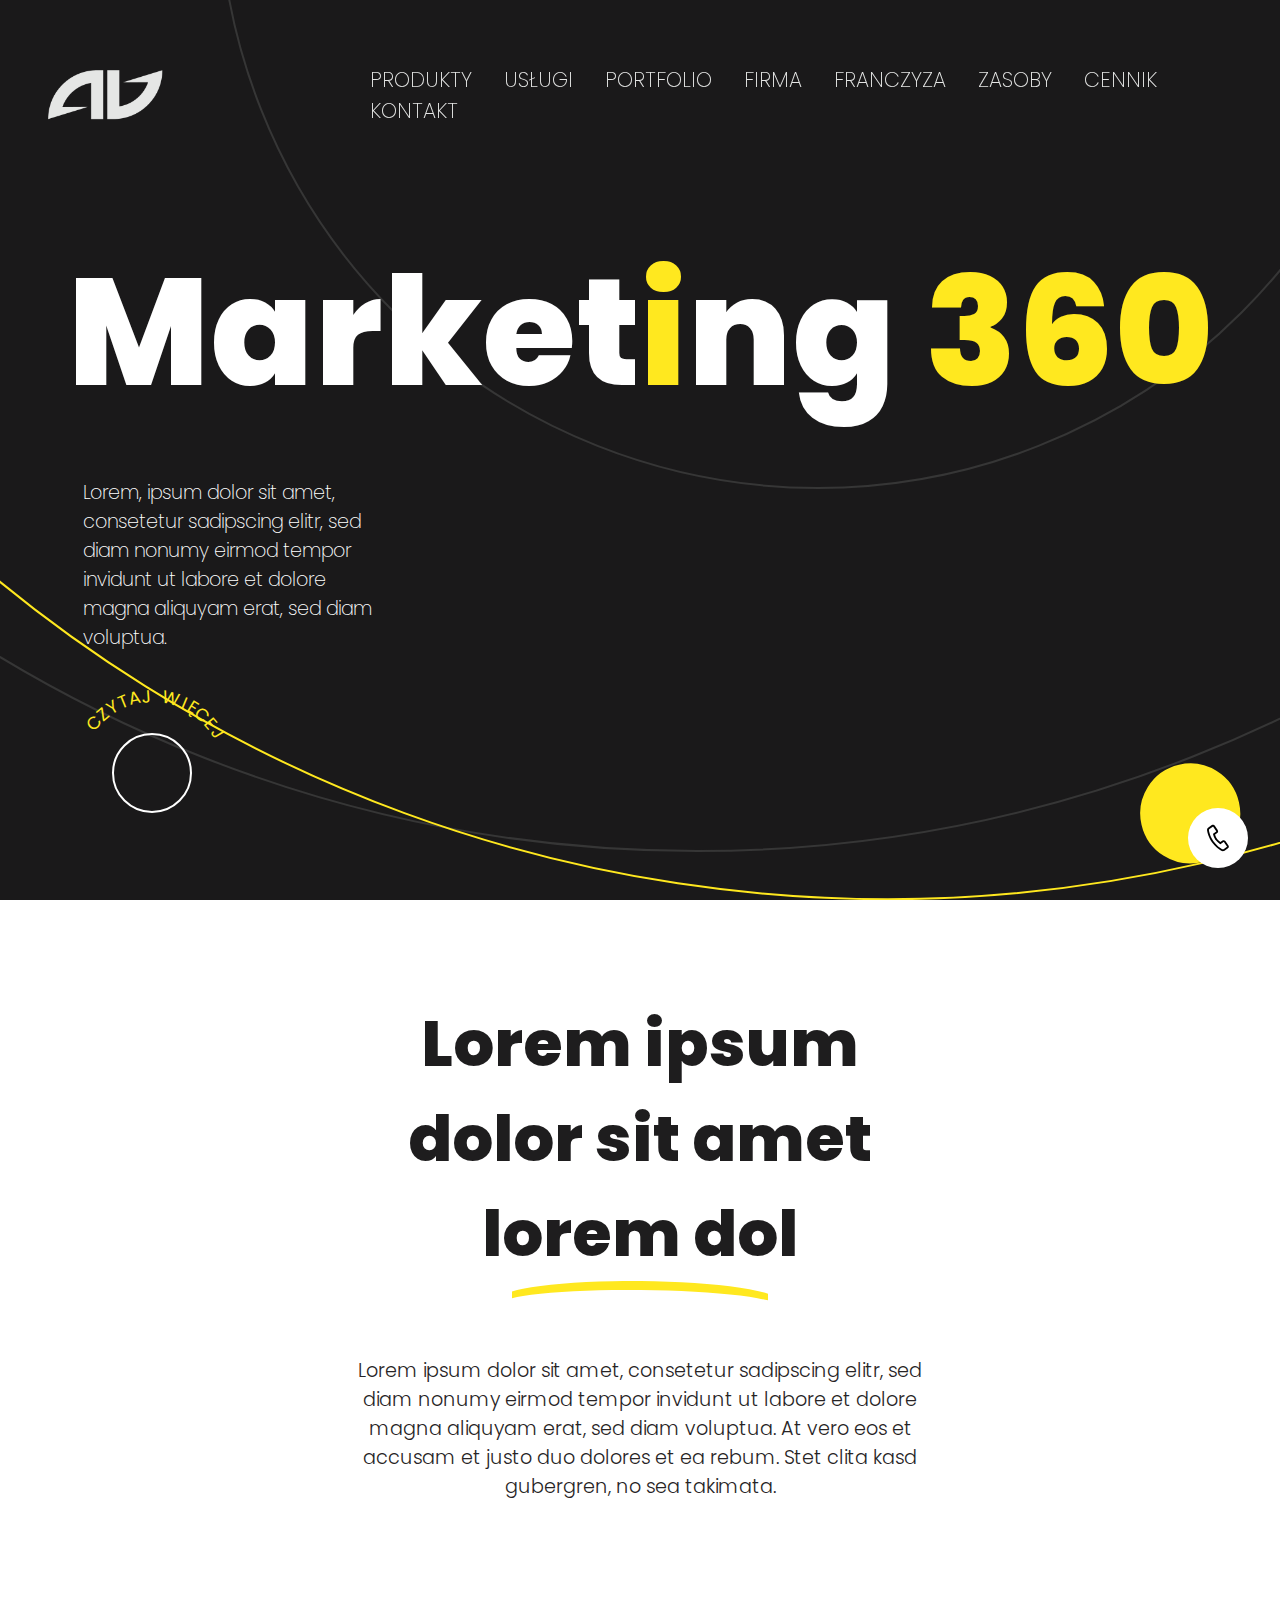
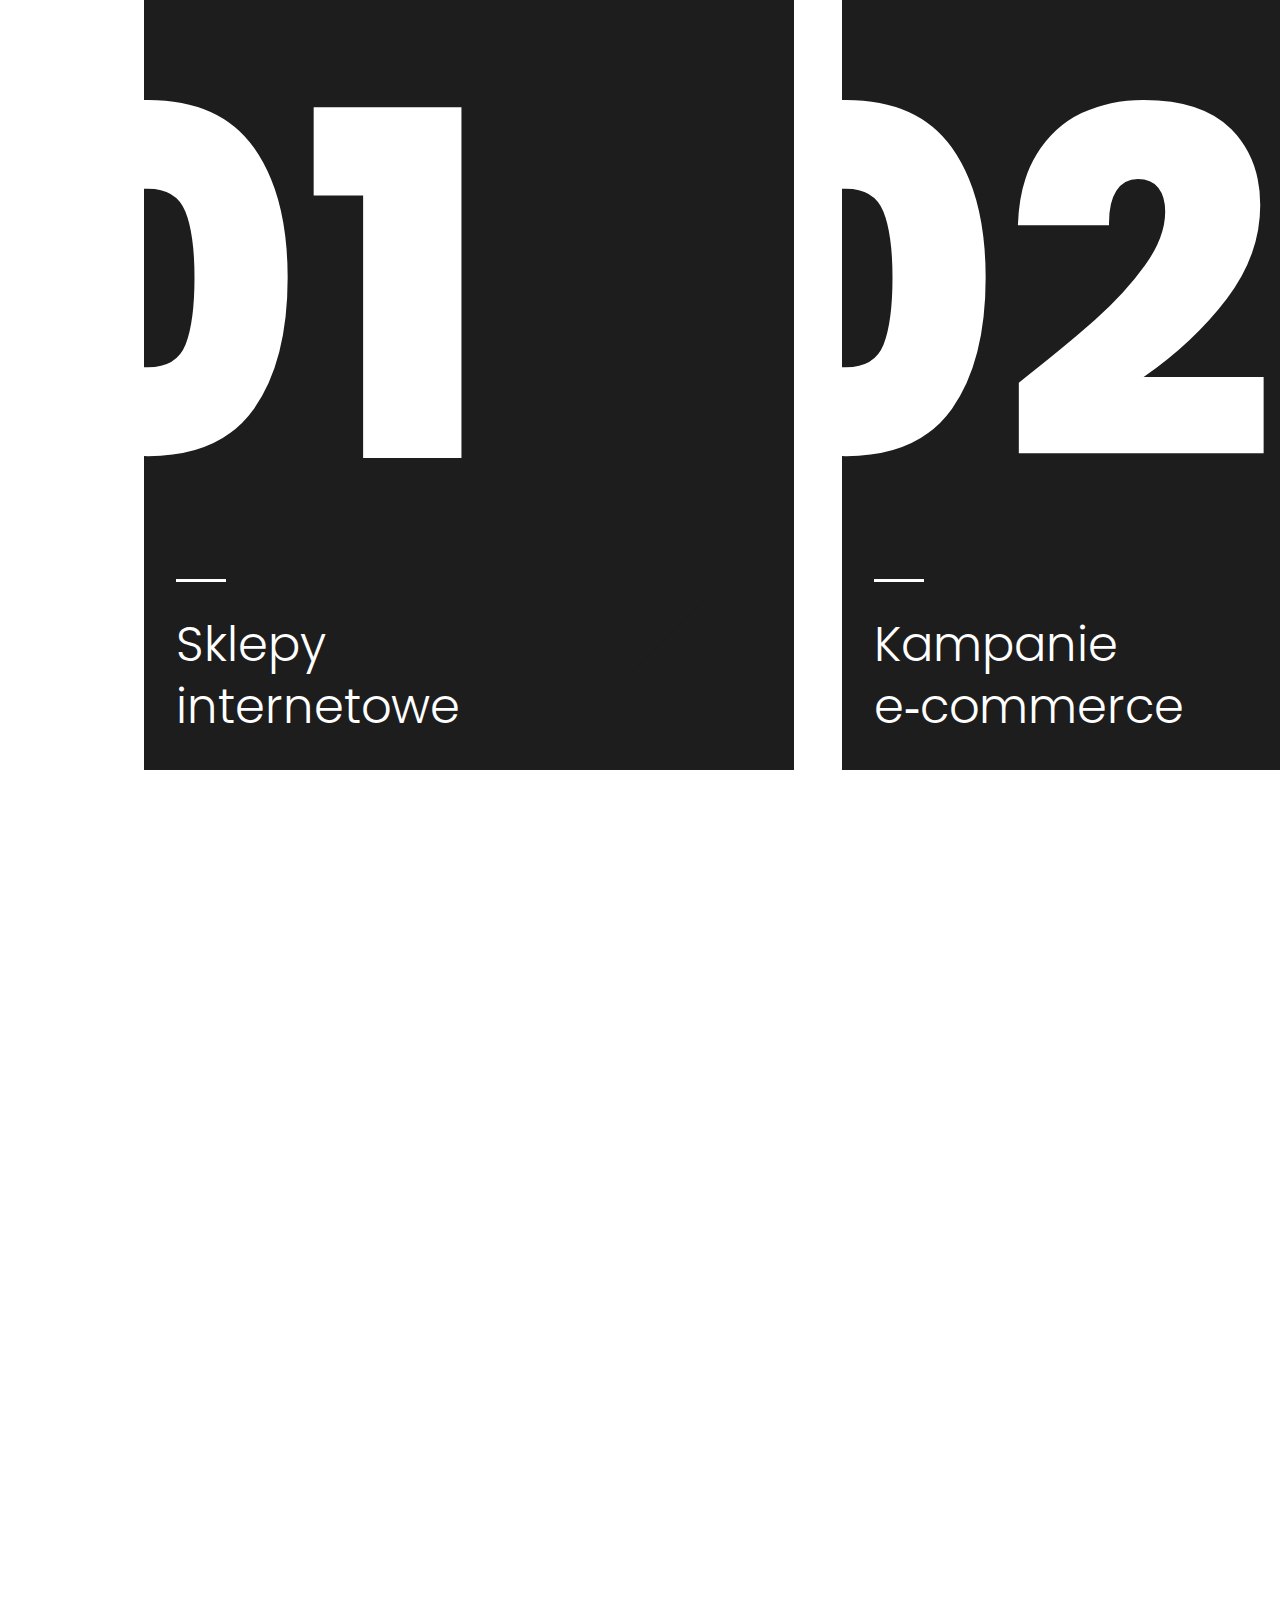
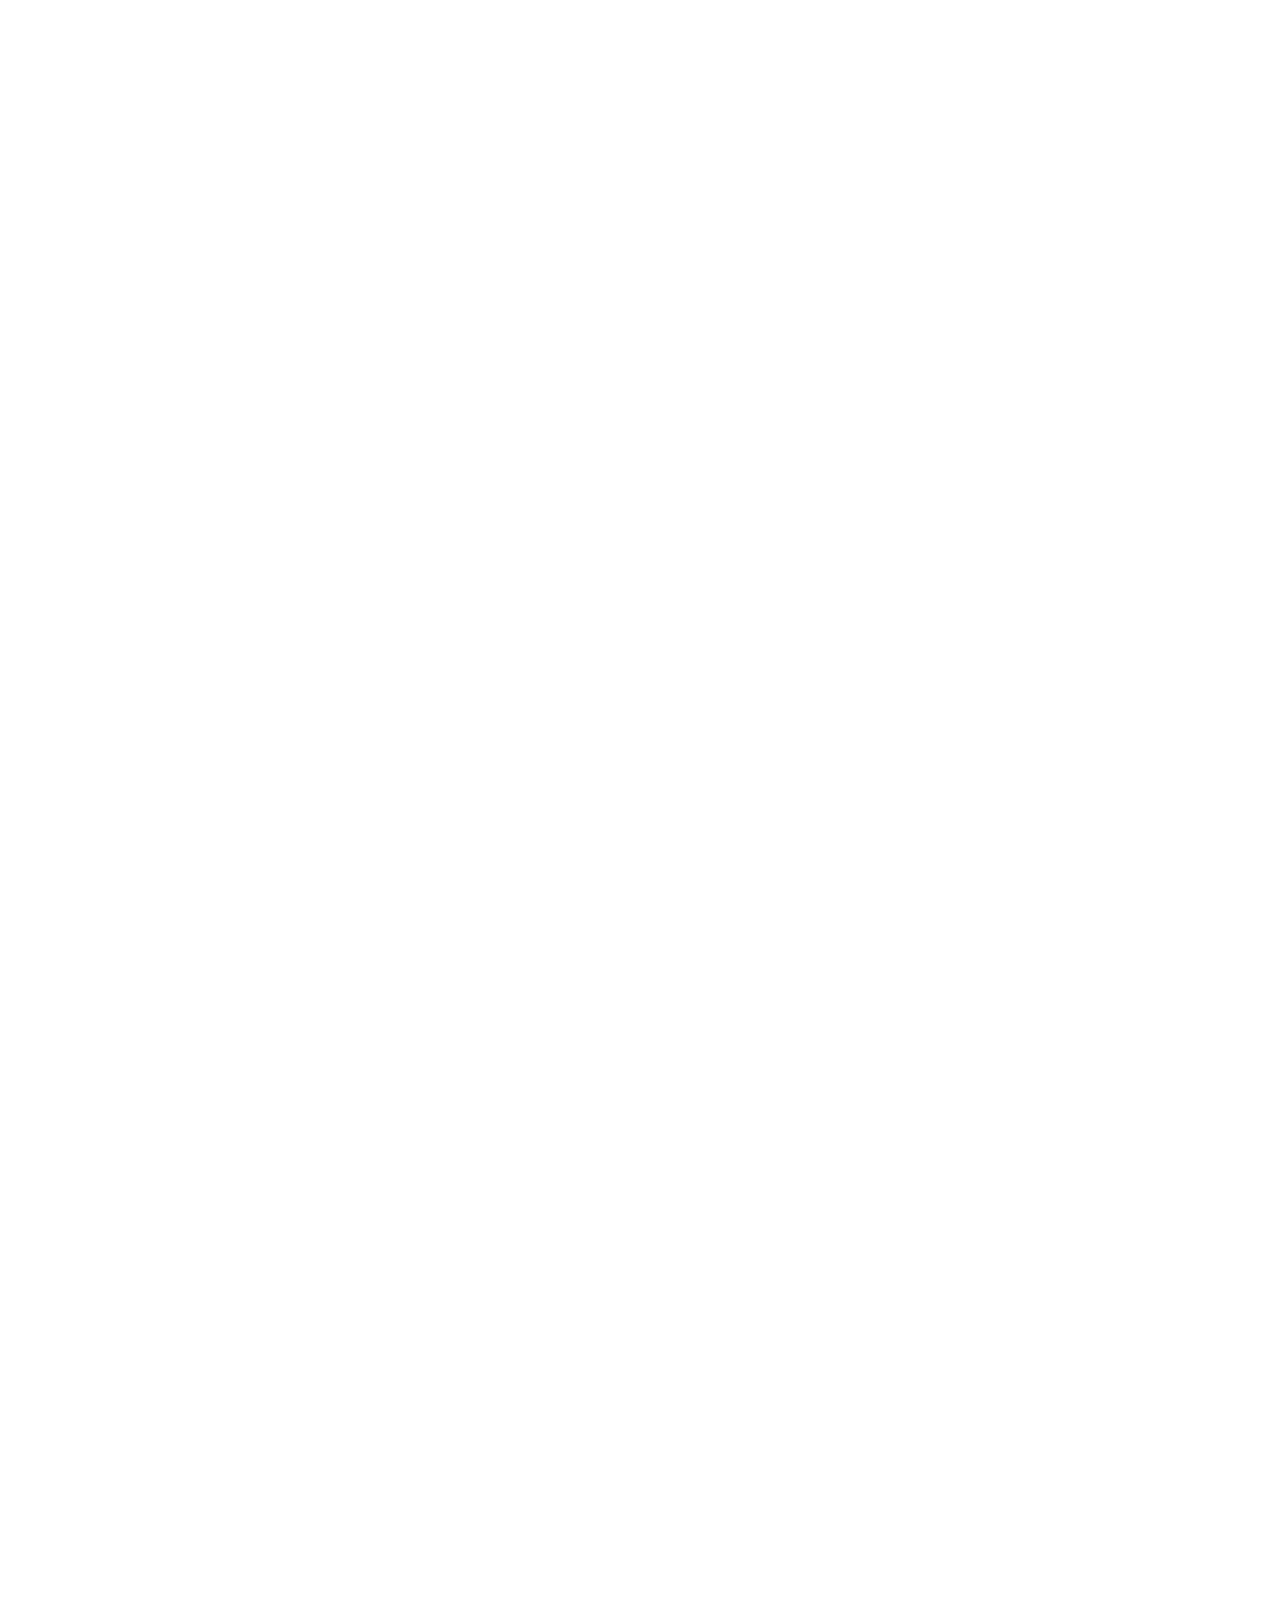
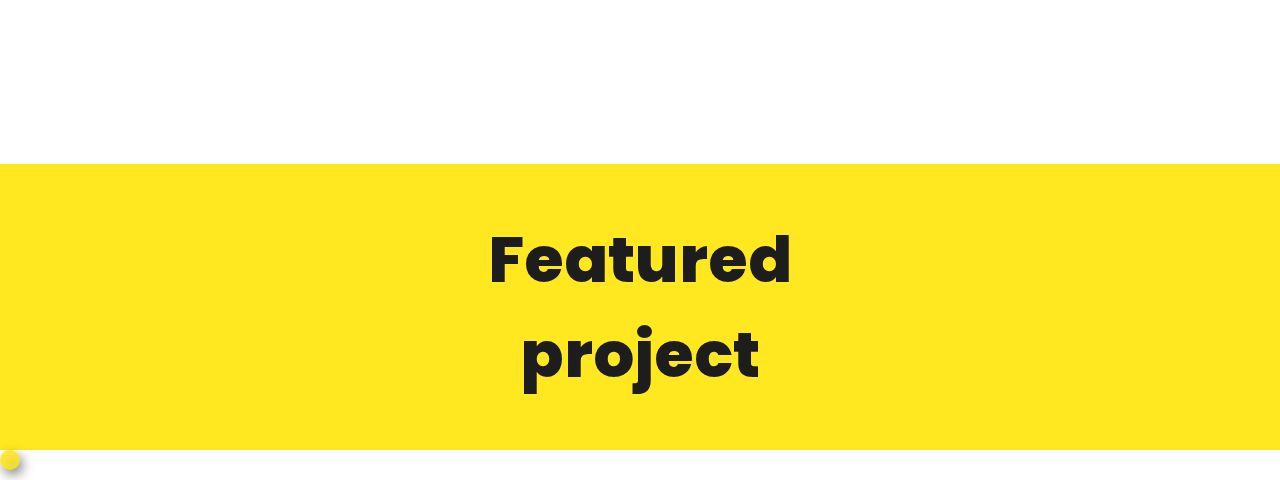
<file: index.html>
<!DOCTYPE html>
<html lang="pl">

<head>
    <meta charset="UTF-8">
    <meta http-equiv="X-UA-Compatible" content="IE=edge">
    <meta name="viewport" content="width=device-width, initial-scale=1.0">
    <link async rel="stylesheet" href="fonts/poppins/poppins.css">
    <link async rel="stylesheet" href="fonts/product_sans/product_sans.css">
    <link async rel="stylesheet" href="min-css/home.min.css">
    <link rel="icon" type="image/x-icon" href="img/layout/logo.svg">
    <title>AD AWARDS 2022</title>
</head>

<body class="cursor-none">
    <a href="tel:" class="mobile-button">
        <div class="mobile-button-wrapper">
            <img loading="lazy" data-src="img/layout/phone.svg" alt="" class="mobile-button-icon lazy">
        </div>
    </a>
    <header class="header">
        <div class="header-container">
            <div class="header-logo-wrapper">
                <img loading="lazy" data-src="img/layout/logo.svg" class="header-logo lazy" />
                <div class="header-google">
                    Google Partner
                </div>
            </div>
            <img loading="lazy" data-src="img/layout/header-hamburger-menu.svg" class="header-hamburger-menu lazy" />
            <div class="header-collapse">
                <ul class="header-subpages">
                    <li class="header-subpage menu-activator">
                        <span class="header-subpage-name">PRODUKTY</span>
                        <div class="header-subpage-arrow-container">
                            <!-- <img loading="lazy" data-src="img/layout/header-subpage-arrow.svg" alt=""
                                class="header-subpage-arrow lazy"> -->
                            <span class="header-subpage-arrow">></span>
                        </div>
                        <ul class="menu-list">
                            <li>
                                <a href="#">
                                    <img class="menu-list-arrow" src="img/layout/button-arrow.svg" />
                                    <span class="menu-list-name">
                                        Sklepy
                                        internetowe
                                    </span>
                                </a>
                            </li>
                            <li>
                                <a href="#"><img class="menu-list-arrow" src="img/layout/button-arrow.svg" />
                                    <span class="menu-list-name">
                                        Strony
                                        www
                                    </span>
                                </a>
                            </li>
                            <li>
                                <a href="#"><img class="menu-list-arrow" src="img/layout/button-arrow.svg" />
                                    <span class="menu-list-name">
                                        Portale
                                        www
                                    </span>
                                </a>
                            </li>
                            <li>
                                <a href="#"><img class="menu-list-arrow" src="img/layout/button-arrow.svg" />
                                    <span class="menu-list-name">
                                        Aplikacje
                                        mobilne
                                    </span>
                                </a>
                            </li>
                            <li>
                                <a href="#"><img class="menu-list-arrow" src="img/layout/button-arrow.svg" />
                                    <span class="menu-list-name">
                                        Spoty
                                        reklamowe
                                    </span>
                                </a>
                            </li>
                            <li>
                                <a href="#"><img class="menu-list-arrow" src="img/layout/button-arrow.svg" />
                                    <span class="menu-list-name">Identyfikacja wizualna</span>
                                </a>
                            </li>
                        </ul>
                    </li>
                    <li class="header-subpage"><a href="">USŁUGI</a></li>
                    <li class="header-subpage"><a href="">PORTFOLIO</a></li>
                    <li class="header-subpage"><a href="">FIRMA</a></li>
                    <li class="header-subpage"><a href="">FRANCZYZA</a></li>
                    <li class="header-subpage"><a href="">ZASOBY</a></li>
                    <li class="header-subpage"><a href="">CENNIK</a></li>
                    <li class="header-subpage"><a href="">KONTAKT</a></li>
                </ul>
            </div>
        </div>
    </header>

    <main>
        <section class="marketing">
            <div class="marketing-grey-ring marketing-grey-ring-2"></div>
            <div class="marketing-yellow-outer-ring">
                <div class="marketing-yellow-inner-ring"></div>
            </div>
            <div class="marketing-container">
                <h1 class="marketing-title"><span>Market<mark>i</mark>ng</span> <mark class="marketing-360">
                        <span class="marketing-360-text">360</span>
                        <div class="marketing-grey-ring marketing-grey-ring-1"></div>
                        <div class="marketing-360-outer-ring animation">
                            <div class="marketing-360-inner-ring"></div>
                        </div>
                    </mark></h1>
                <div class="marketing-description">
                    <p>Lorem, ipsum dolor sit amet, consetetur sadipscing elitr, sed diam nonumy eirmod tempor invidunt
                        ut labore et dolore magna aliquyam erat, sed diam voluptua.</p>
                </div>
                <a href="" class="button">

                    <div class="button-arrow-container">
                        <img loading="lazy" data-src="img/layout/button-arrow.svg" class="button-arrow lazy">
                    </div>
                    <div class="button-text">CZYTAJ WIĘCEJ</div>
                </a>
            </div>
            </div>
        </section>

        <section class="products">
            <div class="products-wrapper">
                <h2 class="products-title">
                    Lorem ipsum dolor sit amet lorem dol
                    <div class="arch">
                        <div class="arch-top"></div>
                        <div class="arch-bottom"></div>
                    </div>
                </h2>
                <div class="products-description">
                    <p>Lorem ipsum dolor sit amet, consetetur sadipscing elitr, sed diam nonumy eirmod tempor invidunt
                        ut labore et dolore magna aliquyam erat, sed diam voluptua. At vero eos et accusam et justo duo
                        dolores et ea rebum. Stet clita kasd gubergren,
                        no sea takimata.</p>
                </div>
                <div class="products-carousel scroll-carousel">
                    <a class="products-carousel-item scroll-carousel-item" href="#">
                        <div class="products-carousel-item-iterator lazy" data-bg="img/home/woman.png"
                            style="background-position-x: -83px;">01</div>
                        <div class="products-carousel-item-title">Sklepy internetowe</div>
                        <div class="products-carousel-item-arrow-wrapper"><svg class="products-carousel-item-arrow"
                                xmlns="http://www.w3.org/2000/svg" viewBox="0 0 32 32">
                                <path fill="white"
                                    d="M 18.71875 6.78125 L 17.28125 8.21875 L 24.0625 15 L 4 15 L 4 17 L 24.0625 17 L 17.28125 23.78125 L 18.71875 25.21875 L 27.21875 16.71875 L 27.90625 16 L 27.21875 15.28125 Z" />
                            </svg></div>
                    </a>
                    <a class="products-carousel-item scroll-carousel-item" href="#">
                        <div class="products-carousel-item-iterator lazy" data-bg="img/home/woman.png">02</div>
                        <div class="products-carousel-item-title">Kampanie e&#8209;commerce</div>
                        <div class="products-carousel-item-arrow-wrapper"><svg class="products-carousel-item-arrow"
                                xmlns="http://www.w3.org/2000/svg" viewBox="0 0 32 32">
                                <path fill="white"
                                    d="M 18.71875 6.78125 L 17.28125 8.21875 L 24.0625 15 L 4 15 L 4 17 L 24.0625 17 L 17.28125 23.78125 L 18.71875 25.21875 L 27.21875 16.71875 L 27.90625 16 L 27.21875 15.28125 Z" />
                            </svg></div>
                    </a>
                    <a class="products-carousel-item scroll-carousel-item" href="#">
                        <div class="products-carousel-item-iterator lazy" data-bg="img/home/woman.png">03</div>
                        <div class="products-carousel-item-title">Aplikacje mobilne</div>
                        <div class="products-carousel-item-arrow-wrapper"><svg class="products-carousel-item-arrow"
                                xmlns="http://www.w3.org/2000/svg" viewBox="0 0 32 32">
                                <path fill="white"
                                    d="M 18.71875 6.78125 L 17.28125 8.21875 L 24.0625 15 L 4 15 L 4 17 L 24.0625 17 L 17.28125 23.78125 L 18.71875 25.21875 L 27.21875 16.71875 L 27.90625 16 L 27.21875 15.28125 Z" />
                            </svg></div>
                    </a>
                    <a class="products-carousel-item scroll-carousel-item" href="#">
                        <div class="products-carousel-item-iterator lazy" data-bg="img/home/woman.png"
                            style="background-position-x: 45px;">04</div>
                        <div class="products-carousel-item-title">Aplikacje mobilne</div>
                        <div class="products-carousel-item-arrow-wrapper"><svg class="products-carousel-item-arrow"
                                xmlns="http://www.w3.org/2000/svg" viewBox="0 0 32 32">
                                <path fill="white"
                                    d="M 18.71875 6.78125 L 17.28125 8.21875 L 24.0625 15 L 4 15 L 4 17 L 24.0625 17 L 17.28125 23.78125 L 18.71875 25.21875 L 27.21875 16.71875 L 27.90625 16 L 27.21875 15.28125 Z" />
                            </svg></div>
                    </a>
                    <a class="products-carousel-item scroll-carousel-item" href="#">
                        <div class="products-carousel-item-iterator lazy" data-bg="img/home/woman.png">05</div>
                        <div class="products-carousel-item-title">Aplikacje mobilne</div>
                        <div class="products-carousel-item-arrow-wrapper"><svg class="products-carousel-item-arrow"
                                xmlns="http://www.w3.org/2000/svg" viewBox="0 0 32 32">
                                <path fill="white"
                                    d="M 18.71875 6.78125 L 17.28125 8.21875 L 24.0625 15 L 4 15 L 4 17 L 24.0625 17 L 17.28125 23.78125 L 18.71875 25.21875 L 27.21875 16.71875 L 27.90625 16 L 27.21875 15.28125 Z" />
                            </svg></div>
                    </a>
                </div>
            </div>
        </section>
        <section class="featured-project">
            <h2>Featured project</h2>
        </section>
    </main>

    <footer>

    </footer>

    <script type="module" src="js/pages/home.js"></script>
</body>

</html>
</file>
<file: fonts/poppins/poppins.css>
@font-face {
    font-family: 'Poppins';
    src: url('Poppins-BlackItalic.eot');
    src: url('Poppins-BlackItalic.eot?#iefix') format('embedded-opentype'),
        url('Poppins-BlackItalic.woff2') format('woff2'),
        url('Poppins-BlackItalic.woff') format('woff'),
        url('Poppins-BlackItalic.ttf') format('truetype');
    font-weight: 900;
    font-style: italic;
    font-display: swap;
}

@font-face {
    font-family: 'Poppins';
    src: url('Poppins-Bold.eot');
    src: url('Poppins-Bold.eot?#iefix') format('embedded-opentype'),
        url('Poppins-Bold.woff2') format('woff2'),
        url('Poppins-Bold.woff') format('woff'),
        url('Poppins-Bold.ttf') format('truetype');
    font-weight: bold;
    font-style: normal;
    font-display: swap;
}

@font-face {
    font-family: 'Poppins';
    src: url('Poppins-ExtraLightItalic.eot');
    src: url('Poppins-ExtraLightItalic.eot?#iefix') format('embedded-opentype'),
        url('Poppins-ExtraLightItalic.woff2') format('woff2'),
        url('Poppins-ExtraLightItalic.woff') format('woff'),
        url('Poppins-ExtraLightItalic.ttf') format('truetype');
    font-weight: 200;
    font-style: italic;
    font-display: swap;
}

@font-face {
    font-family: 'Poppins';
    src: url('Poppins-Black.eot');
    src: url('Poppins-Black.eot?#iefix') format('embedded-opentype'),
        url('Poppins-Black.woff2') format('woff2'),
        url('Poppins-Black.woff') format('woff'),
        url('Poppins-Black.ttf') format('truetype');
    font-weight: 900;
    font-style: normal;
    font-display: swap;
}

@font-face {
    font-family: 'Poppins';
    src: url('Poppins-BoldItalic.eot');
    src: url('Poppins-BoldItalic.eot?#iefix') format('embedded-opentype'),
        url('Poppins-BoldItalic.woff2') format('woff2'),
        url('Poppins-BoldItalic.woff') format('woff'),
        url('Poppins-BoldItalic.ttf') format('truetype');
    font-weight: bold;
    font-style: italic;
    font-display: swap;
}

@font-face {
    font-family: 'Poppins';
    src: url('Poppins-ExtraLight.eot');
    src: url('Poppins-ExtraLight.eot?#iefix') format('embedded-opentype'),
        url('Poppins-ExtraLight.woff2') format('woff2'),
        url('Poppins-ExtraLight.woff') format('woff'),
        url('Poppins-ExtraLight.ttf') format('truetype');
    font-weight: 200;
    font-style: normal;
    font-display: swap;
}

@font-face {
    font-family: 'Poppins';
    src: url('Poppins-Italic.eot');
    src: url('Poppins-Italic.eot?#iefix') format('embedded-opentype'),
        url('Poppins-Italic.woff2') format('woff2'),
        url('Poppins-Italic.woff') format('woff'),
        url('Poppins-Italic.ttf') format('truetype');
    font-weight: normal;
    font-style: italic;
    font-display: swap;
}

@font-face {
    font-family: 'Poppins';
    src: url('Poppins-ExtraBold.eot');
    src: url('Poppins-ExtraBold.eot?#iefix') format('embedded-opentype'),
        url('Poppins-ExtraBold.woff2') format('woff2'),
        url('Poppins-ExtraBold.woff') format('woff'),
        url('Poppins-ExtraBold.ttf') format('truetype');
    font-weight: bold;
    font-style: normal;
    font-display: swap;
}

@font-face {
    font-family: 'Poppins';
    src: url('Poppins-ExtraBoldItalic.eot');
    src: url('Poppins-ExtraBoldItalic.eot?#iefix') format('embedded-opentype'),
        url('Poppins-ExtraBoldItalic.woff2') format('woff2'),
        url('Poppins-ExtraBoldItalic.woff') format('woff'),
        url('Poppins-ExtraBoldItalic.ttf') format('truetype');
    font-weight: bold;
    font-style: italic;
    font-display: swap;
}

@font-face {
    font-family: 'Poppins';
    src: url('Poppins-SemiBoldItalic.eot');
    src: url('Poppins-SemiBoldItalic.eot?#iefix') format('embedded-opentype'),
        url('Poppins-SemiBoldItalic.woff2') format('woff2'),
        url('Poppins-SemiBoldItalic.woff') format('woff'),
        url('Poppins-SemiBoldItalic.ttf') format('truetype');
    font-weight: 600;
    font-style: italic;
    font-display: swap;
}

@font-face {
    font-family: 'Poppins';
    src: url('Poppins-Thin.eot');
    src: url('Poppins-Thin.eot?#iefix') format('embedded-opentype'),
        url('Poppins-Thin.woff2') format('woff2'),
        url('Poppins-Thin.woff') format('woff'),
        url('Poppins-Thin.ttf') format('truetype');
    font-weight: 100;
    font-style: normal;
    font-display: swap;
}

@font-face {
    font-family: 'Poppins';
    src: url('Poppins-ThinItalic.eot');
    src: url('Poppins-ThinItalic.eot?#iefix') format('embedded-opentype'),
        url('Poppins-ThinItalic.woff2') format('woff2'),
        url('Poppins-ThinItalic.woff') format('woff'),
        url('Poppins-ThinItalic.ttf') format('truetype');
    font-weight: 100;
    font-style: italic;
    font-display: swap;
}

@font-face {
    font-family: 'Poppins';
    src: url('Poppins-Regular.eot');
    src: url('Poppins-Regular.eot?#iefix') format('embedded-opentype'),
        url('Poppins-Regular.woff2') format('woff2'),
        url('Poppins-Regular.woff') format('woff'),
        url('Poppins-Regular.ttf') format('truetype');
    font-weight: normal;
    font-style: normal;
    font-display: swap;
}

@font-face {
    font-family: 'Poppins';
    src: url('Poppins-SemiBold.eot');
    src: url('Poppins-SemiBold.eot?#iefix') format('embedded-opentype'),
        url('Poppins-SemiBold.woff2') format('woff2'),
        url('Poppins-SemiBold.woff') format('woff'),
        url('Poppins-SemiBold.ttf') format('truetype');
    font-weight: 600;
    font-style: normal;
    font-display: swap;
}

@font-face {
    font-family: 'Poppins';
    src: url('Poppins-Light.eot');
    src: url('Poppins-Light.eot?#iefix') format('embedded-opentype'),
        url('Poppins-Light.woff2') format('woff2'),
        url('Poppins-Light.woff') format('woff'),
        url('Poppins-Light.ttf') format('truetype');
    font-weight: 300;
    font-style: normal;
    font-display: swap;
}

@font-face {
    font-family: 'Poppins';
    src: url('Poppins-Medium.eot');
    src: url('Poppins-Medium.eot?#iefix') format('embedded-opentype'),
        url('Poppins-Medium.woff2') format('woff2'),
        url('Poppins-Medium.woff') format('woff'),
        url('Poppins-Medium.ttf') format('truetype');
    font-weight: 500;
    font-style: normal;
    font-display: swap;
}

@font-face {
    font-family: 'Poppins';
    src: url('Poppins-LightItalic.eot');
    src: url('Poppins-LightItalic.eot?#iefix') format('embedded-opentype'),
        url('Poppins-LightItalic.woff2') format('woff2'),
        url('Poppins-LightItalic.woff') format('woff'),
        url('Poppins-LightItalic.ttf') format('truetype');
    font-weight: 300;
    font-style: italic;
    font-display: swap;
}

@font-face {
    font-family: 'Poppins';
    src: url('Poppins-MediumItalic.eot');
    src: url('Poppins-MediumItalic.eot?#iefix') format('embedded-opentype'),
        url('Poppins-MediumItalic.woff2') format('woff2'),
        url('Poppins-MediumItalic.woff') format('woff'),
        url('Poppins-MediumItalic.ttf') format('truetype');
    font-weight: 500;
    font-style: italic;
    font-display: swap;
}
</file>
<file: fonts/product_sans/product_sans.css>
@font-face {
    font-family: 'Product Sans';
    src: url('ProductSans-BoldItalic.eot');
    src: url('ProductSans-BoldItalic.eot?#iefix') format('embedded-opentype'),
        url('ProductSans-BoldItalic.woff2') format('woff2'),
        url('ProductSans-BoldItalic.woff') format('woff'),
        url('ProductSans-BoldItalic.ttf') format('truetype'),
        url('ProductSans-BoldItalic.svg#ProductSans-BoldItalic') format('svg');
    font-weight: bold;
    font-style: italic;
    font-display: swap;
}

@font-face {
    font-family: 'Product Sans';
    src: url('ProductSans-Bold.eot');
    src: url('ProductSans-Bold.eot?#iefix') format('embedded-opentype'),
        url('ProductSans-Bold.woff2') format('woff2'),
        url('ProductSans-Bold.woff') format('woff'),
        url('ProductSans-Bold.ttf') format('truetype'),
        url('ProductSans-Bold.svg#ProductSans-Bold') format('svg');
    font-weight: bold;
    font-style: normal;
    font-display: swap;
}

@font-face {
    font-family: 'Product Sans';
    src: url('ProductSans-Italic.eot');
    src: url('ProductSans-Italic.eot?#iefix') format('embedded-opentype'),
        url('ProductSans-Italic.woff2') format('woff2'),
        url('ProductSans-Italic.woff') format('woff'),
        url('ProductSans-Italic.ttf') format('truetype'),
        url('ProductSans-Italic.svg#ProductSans-Italic') format('svg');
    font-weight: normal;
    font-style: italic;
    font-display: swap;
}

@font-face {
    font-family: 'Product Sans';
    src: url('ProductSans-Regular.eot');
    src: url('ProductSans-Regular.eot?#iefix') format('embedded-opentype'),
        url('ProductSans-Regular.woff2') format('woff2'),
        url('ProductSans-Regular.woff') format('woff'),
        url('ProductSans-Regular.ttf') format('truetype'),
        url('ProductSans-Regular.svg#ProductSans-Regular') format('svg');
    font-weight: normal;
    font-style: normal;
    font-display: swap;
}
</file>
<file: min-css/home.min.css>
.header{position:fixed;top:0;width:100%;z-index:10;-webkit-transition:-webkit-transform 0.2s;transition:-webkit-transform 0.2s;transition:transform 0.2s;transition:transform 0.2s, -webkit-transform 0.2s;-webkit-transition:transform 200ms;-webkit-transition:-webkit-transform 200ms}@media (min-width: 992px){.header{mix-blend-mode:exclusion !important;padding:3rem}}.header.scroll-down{-webkit-transform:translateY(-100%);transform:translateY(-100%)}@media (max-width: 992px){.header{background-color:#1a191a}.header.show .header-collapse{height:unset;visibility:unset;pointer-events:unset;opacity:1}.header:not(.show) .header-collapse{height:0;visibility:hidden;pointer-events:none;opacity:0}}.header-collapse{-webkit-transition:opacity 0.2s;transition:opacity 0.2s}@media (min-width: 992px){.header-collapse{padding-left:191px}}@media (max-width: 992px){.header-collapse{width:100%;background-color:#1a191a}}.header-google{position:absolute;right:0;top:0%;-webkit-transform:translateX(calc(100% + 1.5rem));transform:translateX(calc(100% + 1.5rem));color:white;font-family:'Product sans';height:50px;display:-webkit-box;display:-ms-flexbox;display:flex;-webkit-box-align:center;-ms-flex-align:center;align-items:center;-webkit-transition:width 0.5s ease;transition:width 0.5s ease;font-size:1.3rem;font-weight:100;white-space:nowrap;overflow:hidden;width:0}.header-google::before{content:'';height:100%;width:5px;background-color:#fff;margin-right:1.5rem}.header-container{display:-webkit-box;display:-ms-flexbox;display:flex;-webkit-box-pack:justify;-ms-flex-pack:justify;justify-content:space-between;-webkit-box-align:center;-ms-flex-align:center;align-items:center}@media (max-width: 992px){.header-container{-ms-flex-wrap:wrap;flex-wrap:wrap;padding-top:2rem;padding-bottom:2rem}}.header-logo:hover+.header-google{width:167px}.header-logo{height:50px}.header-logo-wrapper{display:-webkit-box;display:-ms-flexbox;display:flex;-webkit-box-align:center;-ms-flex-align:center;align-items:center;position:relative}@media (max-width: 992px){.header-logo-wrapper{padding-left:1rem}}.header-hamburger-menu{height:30px}@media (max-width: 992px){.header-hamburger-menu{margin-right:1rem}}@media (min-width: 992px){.header-hamburger-menu{display:none}}.header-subpages{display:-webkit-box;display:-ms-flexbox;display:flex;-ms-flex-wrap:wrap;flex-wrap:wrap;list-style-type:none;padding-left:0}@media (max-width: 992px){.header-subpages{-webkit-box-orient:vertical;-webkit-box-direction:normal;-ms-flex-direction:column;flex-direction:column}}.header-subpage{font-weight:200;padding:0 1rem;font-size:1.3rem;position:relative}.header-subpage .menu-list{display:none}.header-subpage a,.header-subpage-name{color:white}.header-subpage-name{-webkit-transition:color 0.2s;transition:color 0.2s;position:relative}.header-subpage-name:hover{color:#ffe81f}.header-subpage-name:hover+.header-subpage-arrow-container{opacity:1;left:50%;-webkit-transform:translate(-50%, 20px) rotate(90deg);transform:translate(-50%, 20px) rotate(90deg)}.header-subpage.active .header-subpage-arrow-container{opacity:1;left:50%;-webkit-transform:translate(-50%, 20px) rotate(-90deg);transform:translate(-50%, 20px) rotate(-90deg)}.header-subpage-arrow{font-size:1rem;font-weight:300;color:black !important;text-align:center}.header-subpage-arrow-container{background-color:#ffe81f;border-radius:100%;width:16px;height:16px;display:-webkit-box;display:-ms-flexbox;display:flex;-webkit-box-align:center;-ms-flex-align:center;align-items:center;-webkit-box-pack:center;-ms-flex-pack:center;justify-content:center;position:absolute;bottom:0;left:10%;-webkit-transform:translate(0%, 50px) rotate(90deg);transform:translate(0%, 50px) rotate(90deg);opacity:0;-webkit-transition:all 0.2s;transition:all 0.2s}.menu-popover{-webkit-transition:opacity 0.2s;transition:opacity 0.2s;position:fixed;top:0;width:100%;height:100vh;overflow-y:auto;z-index:11;display:-webkit-box;display:-ms-flexbox;display:flex;-webkit-box-align:center;-ms-flex-align:center;align-items:center;background-color:#1a191a;padding:8rem}@media (max-width: 992px){.menu-popover{padding:1rem}}.menu-popover:not(.active){opacity:0;pointer-events:none;visibility:hidden}.menu-popover .menu-close-button{position:absolute;top:1rem;right:1rem;z-index:1;cursor:pointer;color:white;font-size:2rem}.menu-popover .menu-list{list-style-type:none;padding-left:0;overflow:hidden}.menu-popover .menu-list-arrow{height:40px;width:40px;-webkit-transform:translateX(-40px);transform:translateX(-40px);-webkit-transition:-webkit-transform 0.5s ease-out;transition:-webkit-transform 0.5s ease-out;transition:transform 0.5s ease-out;transition:transform 0.5s ease-out, -webkit-transform 0.5s ease-out;margin-right:0.5rem}.menu-popover .menu-list-name{position:relative}.menu-popover .menu-list-name::after{content:'';position:absolute;bottom:0;left:0;background-color:white;height:2px;width:0%;opacity:0;-webkit-transition:width 0.4s ease, opacity 0.2s ease-in;transition:width 0.4s ease, opacity 0.2s ease-in}.menu-popover .menu-list li{-webkit-transform:translateX(-40px);transform:translateX(-40px);-webkit-transition:-webkit-transform 0.5s ease;transition:-webkit-transform 0.5s ease;transition:transform 0.5s ease;transition:transform 0.5s ease, -webkit-transform 0.5s ease;width:-webkit-fit-content;width:-moz-fit-content;width:fit-content;margin-bottom:1rem}.menu-popover .menu-list li:hover,.menu-popover .menu-list li:hover .menu-list-arrow{-webkit-transform:translateX(0);transform:translateX(0)}.menu-popover .menu-list li:hover .menu-list-name::after{width:100%;opacity:1}.menu-popover .menu-list li,.menu-popover .menu-list a{font-size:3rem;color:white;font-weight:300}@media (max-width: 992px){.menu-popover .menu-list li,.menu-popover .menu-list a{font-size:2rem}}.menu-popover .menu-list a{display:-webkit-box;display:-ms-flexbox;display:flex;-webkit-box-align:center;-ms-flex-align:center;align-items:center;width:-webkit-fit-content;width:-moz-fit-content;width:fit-content}*{font-family:Poppins;-webkit-box-sizing:border-box;box-sizing:border-box}body{margin:0;background-color:white;cursor:none}a{text-decoration:none;-webkit-transition:color 0.2s;transition:color 0.2s}a:hover{color:#ffe81f}.cursor-none *{cursor:none !important}.custom-cursor{z-index:9999999999999;width:20px;height:20px;border-radius:50%;position:absolute;pointer-events:none;-webkit-filter:drop-shadow(3px 5px 6px #0000008f);filter:drop-shadow(3px 5px 6px #0000008f)}@media only screen and (hover: none) and (pointer: coarse){.custom-cursor{display:none}}.custom-cursor::before{content:'';position:absolute;top:50%;left:50%;-webkit-transform:translate(-50%, -50%);transform:translate(-50%, -50%);width:40px;height:40px;background-color:#ffe81f;border-radius:100%;z-index:1;opacity:0}.custom-cursor.active::before{opacity:0.3}.custom-cursor.active .cursor-dot{width:6px;height:6px}.custom-cursor .cursor-dot{background-color:#ffe81f;position:absolute;top:50%;left:50%;width:20px;height:20px;-webkit-transform:translate(-50%, -50%);transform:translate(-50%, -50%);border-radius:100%;-webkit-transition:all 0.15s ease;transition:all 0.15s ease;opacity:0.85}main{overflow-x:hidden}h1,h2,h3,h4,h5,h6{margin-top:0}section{min-height:100vh}h1{font-size:9.5rem;margin-bottom:2rem}@media (max-width: 992px){h1{font-size:clamp(3rem, 11vw, 9.5rem)}}h2{font-weight:700;text-align:center;font-size:4rem;color:#1e1d1e}@media (max-width: 992px){h2{font-size:clamp(2.5rem, 7vw, 4rem)}}h2 .arch{position:relative;width:50%;margin:auto;height:40px;overflow:hidden}h2 .arch-top,h2 .arch-bottom{position:absolute;width:110%;left:50%;-webkit-transform:translateX(-50%) rotate(0.5deg);transform:translateX(-50%) rotate(0.5deg);border-top-left-radius:50%;border-top-right-radius:50%}h2 .arch-top{background-color:#ffe81f;height:40px}h2 .arch-bottom{background-color:white;height:32px;z-index:1;bottom:-1px}@media (min-width: 992px){h2{width:40vw;margin:auto}}p{font-size:1.2rem;line-height:29px;font-weight:300;color:#272425}::-webkit-scrollbar{width:7px}::-webkit-scrollbar-thumb{background-image:repeating-linear-gradient(-45deg, #ffe81f 0 20px, #1a191a 20px 40px);border-radius:7px;border:1px solid #1a191a}::-webkit-scrollbar-track{background-color:#1a191a}.mobile-button{position:fixed;bottom:2rem;right:2rem;width:60px;height:60px;z-index:2;background-color:white;border-radius:100%}.mobile-button:hover::after{width:inherit;height:inherit}.mobile-button-wrapper{display:-webkit-box;display:-ms-flexbox;display:flex;-webkit-box-align:center;-ms-flex-align:center;align-items:center;-webkit-box-pack:center;-ms-flex-pack:center;justify-content:center;position:relative;height:inherit;width:inherit}.mobile-button::after{content:'';position:absolute;top:50%;left:50%;-webkit-transform:translate(-50%, -50%);transform:translate(-50%, -50%);background-color:#ffe81f;width:0;height:0;z-index:2;border-radius:100%;-webkit-transition:all 0.5s ease;transition:all 0.5s ease}.mobile-button:hover .mobile-button-icon{-webkit-animation-name:ring;animation-name:ring;-webkit-animation-timing-function:linear;animation-timing-function:linear;-webkit-animation-iteration-count:100;animation-iteration-count:100;-webkit-animation-duration:2.5s;animation-duration:2.5s}@-webkit-keyframes ring{0%{-webkit-transform:rotate(90deg);transform:rotate(90deg)}5%{-webkit-transform:rotate(10deg);transform:rotate(10deg)}10%{-webkit-transform:rotate(90deg);transform:rotate(90deg)}15%{-webkit-transform:rotate(10deg);transform:rotate(10deg)}20%{-webkit-transform:rotate(90deg);transform:rotate(90deg)}25%{-webkit-transform:rotate(10deg);transform:rotate(10deg)}30%{-webkit-transform:rotate(10deg);transform:rotate(10deg)}100%{-webkit-transform:rotate(10deg);transform:rotate(10deg)}}@keyframes ring{0%{-webkit-transform:rotate(90deg);transform:rotate(90deg)}5%{-webkit-transform:rotate(10deg);transform:rotate(10deg)}10%{-webkit-transform:rotate(90deg);transform:rotate(90deg)}15%{-webkit-transform:rotate(10deg);transform:rotate(10deg)}20%{-webkit-transform:rotate(90deg);transform:rotate(90deg)}25%{-webkit-transform:rotate(10deg);transform:rotate(10deg)}30%{-webkit-transform:rotate(10deg);transform:rotate(10deg)}100%{-webkit-transform:rotate(10deg);transform:rotate(10deg)}}.mobile-button-icon{height:30px;position:relative;z-index:3;-webkit-transform:rotate(10deg);transform:rotate(10deg)}.button{width:-webkit-fit-content;width:-moz-fit-content;width:fit-content;position:relative;display:block;z-index:1;width:170px;height:170px;cursor:pointer}.button-arrow-container:hover+.button-text{-webkit-transform:rotate(30deg);transform:rotate(30deg)}.button-text{color:#ffe81f;font-size:1.1rem;height:inherit;width:inherit;-webkit-transform-origin:center;transform-origin:center;-webkit-transform:rotate(-58deg);transform:rotate(-58deg);-webkit-transition:-webkit-transform 0.6s ease;transition:-webkit-transform 0.6s ease;transition:transform 0.6s ease;transition:transform 0.6s ease, -webkit-transform 0.6s ease;pointer-events:none}.button-text span{position:absolute;height:90px;width:20px;top:50%;left:50%;-webkit-transform-origin:bottom center;transform-origin:bottom center;text-align:center}.button-text span:nth-child(1){-webkit-transform:translate(-50%, -100%) rotate(9deg);transform:translate(-50%, -100%) rotate(9deg)}.button-text span:nth-child(2){-webkit-transform:translate(-50%, -100%) rotate(18deg);transform:translate(-50%, -100%) rotate(18deg)}.button-text span:nth-child(3){-webkit-transform:translate(-50%, -100%) rotate(27deg);transform:translate(-50%, -100%) rotate(27deg)}.button-text span:nth-child(4){-webkit-transform:translate(-50%, -100%) rotate(36deg);transform:translate(-50%, -100%) rotate(36deg)}.button-text span:nth-child(5){-webkit-transform:translate(-50%, -100%) rotate(45deg);transform:translate(-50%, -100%) rotate(45deg)}.button-text span:nth-child(6){-webkit-transform:translate(-50%, -100%) rotate(54deg);transform:translate(-50%, -100%) rotate(54deg)}.button-text span:nth-child(7){-webkit-transform:translate(-50%, -100%) rotate(63deg);transform:translate(-50%, -100%) rotate(63deg)}.button-text span:nth-child(8){-webkit-transform:translate(-50%, -100%) rotate(72deg);transform:translate(-50%, -100%) rotate(72deg)}.button-text span:nth-child(9){-webkit-transform:translate(-50%, -100%) rotate(81deg);transform:translate(-50%, -100%) rotate(81deg)}.button-text span:nth-child(10){-webkit-transform:translate(-50%, -100%) rotate(90deg);transform:translate(-50%, -100%) rotate(90deg)}.button-text span:nth-child(11){-webkit-transform:translate(-50%, -100%) rotate(99deg);transform:translate(-50%, -100%) rotate(99deg)}.button-text span:nth-child(12){-webkit-transform:translate(-50%, -100%) rotate(108deg);transform:translate(-50%, -100%) rotate(108deg)}.button-text span:nth-child(13){-webkit-transform:translate(-50%, -100%) rotate(117deg);transform:translate(-50%, -100%) rotate(117deg)}.button-text span:nth-child(14){-webkit-transform:translate(-50%, -100%) rotate(126deg);transform:translate(-50%, -100%) rotate(126deg)}.button-text span:nth-child(15){-webkit-transform:translate(-50%, -100%) rotate(135deg);transform:translate(-50%, -100%) rotate(135deg)}.button-text span:nth-child(16){-webkit-transform:translate(-50%, -100%) rotate(144deg);transform:translate(-50%, -100%) rotate(144deg)}.button-text span:nth-child(17){-webkit-transform:translate(-50%, -100%) rotate(153deg);transform:translate(-50%, -100%) rotate(153deg)}.button-text span:nth-child(18){-webkit-transform:translate(-50%, -100%) rotate(162deg);transform:translate(-50%, -100%) rotate(162deg)}.button-text span:nth-child(19){-webkit-transform:translate(-50%, -100%) rotate(171deg);transform:translate(-50%, -100%) rotate(171deg)}.button-text span:nth-child(20){-webkit-transform:translate(-50%, -100%) rotate(180deg);transform:translate(-50%, -100%) rotate(180deg)}.button-text span:nth-child(21){-webkit-transform:translate(-50%, -100%) rotate(189deg);transform:translate(-50%, -100%) rotate(189deg)}.button-text span:nth-child(22){-webkit-transform:translate(-50%, -100%) rotate(198deg);transform:translate(-50%, -100%) rotate(198deg)}.button-text span:nth-child(23){-webkit-transform:translate(-50%, -100%) rotate(207deg);transform:translate(-50%, -100%) rotate(207deg)}.button-text span:nth-child(24){-webkit-transform:translate(-50%, -100%) rotate(216deg);transform:translate(-50%, -100%) rotate(216deg)}.button-text span:nth-child(25){-webkit-transform:translate(-50%, -100%) rotate(225deg);transform:translate(-50%, -100%) rotate(225deg)}.button-text span:nth-child(26){-webkit-transform:translate(-50%, -100%) rotate(234deg);transform:translate(-50%, -100%) rotate(234deg)}.button-text span:nth-child(27){-webkit-transform:translate(-50%, -100%) rotate(243deg);transform:translate(-50%, -100%) rotate(243deg)}.button-text span:nth-child(28){-webkit-transform:translate(-50%, -100%) rotate(252deg);transform:translate(-50%, -100%) rotate(252deg)}.button-text span:nth-child(29){-webkit-transform:translate(-50%, -100%) rotate(261deg);transform:translate(-50%, -100%) rotate(261deg)}.button-arrow-container{border-radius:100%;border:2px solid white;width:80px;height:80px;-webkit-transition:all 0.7s ease;transition:all 0.7s ease;overflow:hidden;position:absolute;top:50%;left:50%;-webkit-transform:translate(-50%, -50%);transform:translate(-50%, -50%)}.button-arrow-container:hover{width:120px;height:120px}.button-arrow-container:hover .button-arrow{-webkit-transform:translate(-50%, -50%);transform:translate(-50%, -50%)}.button-arrow{-webkit-transform:translate(-80px, -50%);transform:translate(-80px, -50%);position:absolute;top:50%;left:50%;height:45px;width:auto;-webkit-transition:-webkit-transform 0.7s ease;transition:-webkit-transform 0.7s ease;transition:transform 0.7s ease;transition:transform 0.7s ease, -webkit-transform 0.7s ease}.marketing{background-color:#1a191a;display:-webkit-box;display:-ms-flexbox;display:flex;-webkit-box-align:center;-ms-flex-align:center;align-items:center;-webkit-box-pack:center;-ms-flex-pack:center;justify-content:center;position:relative;overflow:hidden}.marketing-grey-ring{border:2px solid #363636;border-radius:100%;position:absolute}.marketing-grey-ring-1{width:1200px;height:1200px;left:13%;top:-51%;-webkit-transform:translate(-62%, -69%);transform:translate(-62%, -69%)}.marketing-grey-ring-2{width:2700px;height:2700px;left:-40.8rem;bottom:3rem}.marketing-yellow-outer-ring,.marketing-yellow-inner-ring{border:2px solid #ffe81f;border-radius:100%;position:absolute}.marketing-yellow-outer-ring{width:2800px;height:2800px;bottom:0rem;left:-513px;-webkit-transform:rotate(-13deg);transform:rotate(-13deg);-webkit-animation-name:rotate2;animation-name:rotate2;-webkit-animation-iteration-count:infinite;animation-iteration-count:infinite;-webkit-animation-timing-function:ease;animation-timing-function:ease;-webkit-animation-duration:15s;animation-duration:15s;-webkit-animation-delay:1s;animation-delay:1s}@media (max-width: 600px){.marketing-yellow-outer-ring{display:none}}@-webkit-keyframes rotate2{from{-webkit-transform:rotate(-13deg);transform:rotate(-13deg)}to{-webkit-transform:rotate(-373deg);transform:rotate(-373deg)}}@keyframes rotate2{from{-webkit-transform:rotate(-13deg);transform:rotate(-13deg)}to{-webkit-transform:rotate(-373deg);transform:rotate(-373deg)}}.marketing-yellow-inner-ring{width:100px;height:100px;bottom:0;left:50%;-webkit-transform:translateX(-50%);transform:translateX(-50%);background-color:#ffe81f}.marketing-container{margin-top:11rem;padding-right:3rem;padding-left:3rem}@media (max-width: 576px){.marketing-container{padding-right:1rem;padding-left:1rem}}.marketing-title{color:white}.marketing-title span{position:relative;z-index:1}.marketing-title mark{background-color:unset;color:#ffe81f}.marketing-360{position:relative}.marketing-360-text{z-index:2;position:relative}.marketing-360-outer-ring{position:absolute;top:-322px;left:-273px;border:2px solid #363636;border-radius:100%;width:650px;height:650px;-webkit-animation-name:rotate;animation-name:rotate;-webkit-animation-iteration-count:infinite;animation-iteration-count:infinite;-webkit-animation-timing-function:ease;animation-timing-function:ease;-webkit-animation-duration:6s;animation-duration:6s;-webkit-animation-delay:2s;animation-delay:2s;-webkit-transform:rotate(0deg);transform:rotate(0deg)}@media (max-width: 1330px){.marketing-360-outer-ring{display:none}}@-webkit-keyframes rotate{from{-webkit-transform:rotate(0deg);transform:rotate(0deg)}to{-webkit-transform:rotate(-360deg);transform:rotate(-360deg)}}@keyframes rotate{from{-webkit-transform:rotate(0deg);transform:rotate(0deg)}to{-webkit-transform:rotate(-360deg);transform:rotate(-360deg)}}.marketing-360-inner-ring{border:2px solid #ffe81f;border-radius:100%;width:85px;height:85px;position:absolute;right:0%;top:50%;-webkit-transform:translateY(-50%);transform:translateY(-50%)}.marketing-description{z-index:1;position:relative}.marketing-description,.marketing-description p{color:white;font-weight:200}@media (min-width: 992px){.marketing-description{padding-left:1rem;padding-bottom:1rem;width:25vw}}.products{padding-right:1rem;padding-left:1rem;z-index:1;background-color:white;position:relative}.products.fixed-state .products-wrapper{position:fixed}.products-wrapper{bottom:0rem;width:100%;left:0;padding-bottom:8rem}.products-title{padding-top:6rem}.products-description{text-align:center;padding-top:1rem;padding-bottom:5rem}@media (min-width: 992px){.products-description{margin:auto;width:45vw}}.products-carousel{display:-webkit-inline-box;height:770px;margin-left:8rem}@media (max-width: 768px){.products-carousel{height:500px}}.products-carousel-item{height:100%;display:block;color:white;background-color:#1e1d1e;margin-right:3rem;overflow:hidden;position:relative;width:650px}.products-carousel-item:hover .products-carousel-item-iterator{color:#ffffff00;background-position-y:calc(100% + -7rem)}.products-carousel-item-iterator{background-position-y:calc(100% + -35rem);background-position-x:calc(100% + 141px);font-size:30rem;background-size:132%;background-repeat:no-repeat;-webkit-background-clip:text;-webkit-font-smoothing:antialiased;font-weight:700;-webkit-transform:translate(-154px, -70px);transform:translate(-154px, -70px);color:#ffffffff;-webkit-transition:color 0.2s, background-position-y 0.2s;transition:color 0.2s, background-position-y 0.2s}@media (max-width: 768px){.products-carousel-item-iterator{font-size:15rem;-webkit-transform:translate(-80px, -30px);transform:translate(-80px, -30px)}}.products-carousel-item:hover .products-carousel-item-title::before{width:110px}.products-carousel-item-title{position:absolute;bottom:2rem;left:2rem;font-size:3rem;font-weight:300;width:40%;line-height:62px;color:white !important}.products-carousel-item-title::before{content:'';position:absolute;top:-35px;-webkit-transition:width 0.2s;transition:width 0.2s;width:50px;height:3px;background-color:#fff}.products-carousel-item:hover .products-carousel-item-arrow-wrapper::after{width:0}.products-carousel-item:hover .products-carousel-item-arrow path{fill:#ffe81f}.products-carousel-item-arrow{height:110px}.products-carousel-item-arrow-wrapper{position:absolute;bottom:2rem;right:2rem;-webkit-transform:rotate(-45deg);transform:rotate(-45deg)}.products-carousel-item-arrow-wrapper::after{-webkit-transition:0.2s width;transition:0.2s width;width:100%;height:100%;content:'';background-color:#1e1d1e;bottom:0;right:0;position:absolute;z-index:1}.featured-project{background-color:#ffe81f;padding-right:3rem;padding-left:3rem;padding-top:3rem;padding-bottom:3rem;min-height:unset}@media (max-width: 576px){.featured-project{padding-right:1rem;padding-left:1rem}}
/*# sourceMappingURL=home.min.css.map */
</file>
